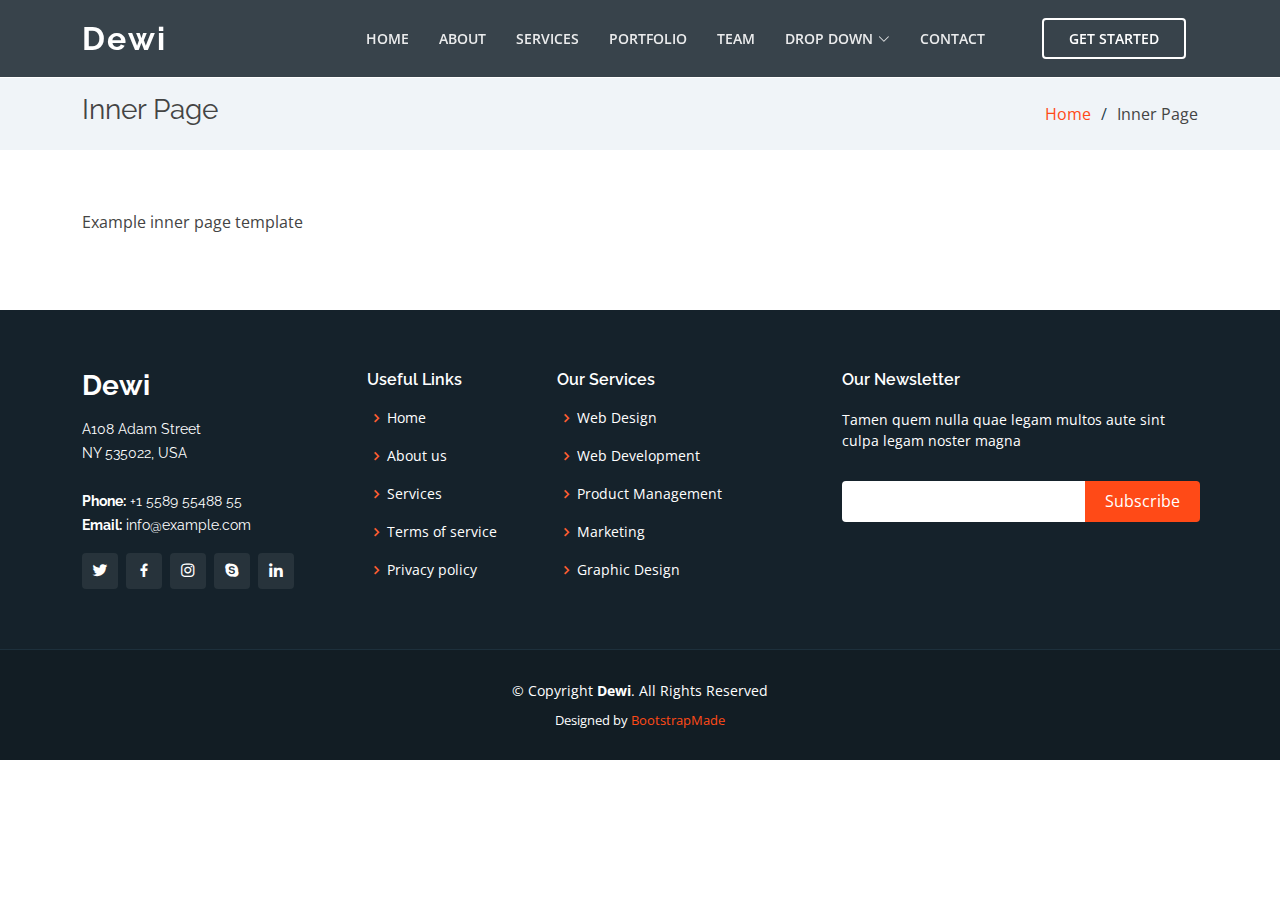
<file: inner-page.html>
<!DOCTYPE html>
<html lang="en">

<head>
  <meta charset="utf-8">
  <meta content="width=device-width, initial-scale=1.0" name="viewport">

  <title>Inner Page - Dewi Bootstrap Template</title>
  <meta content="" name="description">
  <meta content="" name="keywords">

  <!-- Favicons -->
  <link href="assets/img/favicon.png" rel="icon">
  <link href="assets/img/apple-touch-icon.png" rel="apple-touch-icon">

  <!-- Google Fonts -->
  <link href="https://fonts.googleapis.com/css?family=Open+Sans:300,300i,400,400i,600,600i,700,700i|Raleway:300,300i,400,400i,500,500i,600,600i,700,700i|Poppins:300,300i,400,400i,500,500i,600,600i,700,700i" rel="stylesheet">

  <!-- Vendor CSS Files -->
  <link href="assets/vendor/aos/aos.css" rel="stylesheet">
  <link href="assets/vendor/bootstrap/css/bootstrap.min.css" rel="stylesheet">
  <link href="assets/vendor/bootstrap-icons/bootstrap-icons.css" rel="stylesheet">
  <link href="assets/vendor/boxicons/css/boxicons.min.css" rel="stylesheet">
  <link href="assets/vendor/glightbox/css/glightbox.min.css" rel="stylesheet">
  <link href="assets/vendor/remixicon/remixicon.css" rel="stylesheet">
  <link href="assets/vendor/swiper/swiper-bundle.min.css" rel="stylesheet">

  <!-- Template Main CSS File -->
  <link href="assets/css/style.css" rel="stylesheet">

  <!-- =======================================================
  * Template Name: Dewi - v4.7.0
  * Template URL: https://bootstrapmade.com/dewi-free-multi-purpose-html-template/
  * Author: BootstrapMade.com
  * License: https://bootstrapmade.com/license/
  ======================================================== -->
</head>

<body>

  <!-- ======= Header ======= -->
  <header id="header" class="fixed-top header-inner-pages">
    <div class="container d-flex align-items-center justify-content-between">

      <h1 class="logo"><a href="index.html">Dewi</a></h1>
      <!-- Uncomment below if you prefer to use an image logo -->
      <!-- <a href="index.html" class="logo"><img src="assets/img/logo.png" alt="" class="img-fluid"></a>-->

      <nav id="navbar" class="navbar">
        <ul>
          <li><a class="nav-link scrollto " href="#hero">Home</a></li>
          <li><a class="nav-link scrollto" href="#about">About</a></li>
          <li><a class="nav-link scrollto" href="#services">Services</a></li>
          <li><a class="nav-link scrollto " href="#portfolio">Portfolio</a></li>
          <li><a class="nav-link scrollto" href="#team">Team</a></li>
          <li class="dropdown"><a href="#"><span>Drop Down</span> <i class="bi bi-chevron-down"></i></a>
            <ul>
              <li><a href="#">Drop Down 1</a></li>
              <li class="dropdown"><a href="#"><span>Deep Drop Down</span> <i class="bi bi-chevron-right"></i></a>
                <ul>
                  <li><a href="#">Deep Drop Down 1</a></li>
                  <li><a href="#">Deep Drop Down 2</a></li>
                  <li><a href="#">Deep Drop Down 3</a></li>
                  <li><a href="#">Deep Drop Down 4</a></li>
                  <li><a href="#">Deep Drop Down 5</a></li>
                </ul>
              </li>
              <li><a href="#">Drop Down 2</a></li>
              <li><a href="#">Drop Down 3</a></li>
              <li><a href="#">Drop Down 4</a></li>
            </ul>
          </li>
          <li><a class="nav-link scrollto" href="#contact">Contact</a></li>
          <li><a class="getstarted scrollto" href="#about">Get Started</a></li>
        </ul>
        <i class="bi bi-list mobile-nav-toggle"></i>
      </nav><!-- .navbar -->

    </div>
  </header><!-- End Header -->

  <main id="main">

    <!-- ======= Breadcrumbs ======= -->
    <section class="breadcrumbs">
      <div class="container">

        <div class="d-flex justify-content-between align-items-center">
          <h2>Inner Page</h2>
          <ol>
            <li><a href="index.html">Home</a></li>
            <li>Inner Page</li>
          </ol>
        </div>

      </div>
    </section><!-- End Breadcrumbs -->

    <section class="inner-page">
      <div class="container">
        <p>
          Example inner page template
        </p>
      </div>
    </section>

  </main><!-- End #main -->

  <!-- ======= Footer ======= -->
  <footer id="footer">
    <div class="footer-top">
      <div class="container">
        <div class="row">

          <div class="col-lg-3 col-md-6">
            <div class="footer-info">
              <h3>Dewi</h3>
              <p>
                A108 Adam Street <br>
                NY 535022, USA<br><br>
                <strong>Phone:</strong> +1 5589 55488 55<br>
                <strong>Email:</strong> info@example.com<br>
              </p>
              <div class="social-links mt-3">
                <a href="#" class="twitter"><i class="bx bxl-twitter"></i></a>
                <a href="#" class="facebook"><i class="bx bxl-facebook"></i></a>
                <a href="#" class="instagram"><i class="bx bxl-instagram"></i></a>
                <a href="#" class="google-plus"><i class="bx bxl-skype"></i></a>
                <a href="#" class="linkedin"><i class="bx bxl-linkedin"></i></a>
              </div>
            </div>
          </div>

          <div class="col-lg-2 col-md-6 footer-links">
            <h4>Useful Links</h4>
            <ul>
              <li><i class="bx bx-chevron-right"></i> <a href="#">Home</a></li>
              <li><i class="bx bx-chevron-right"></i> <a href="#">About us</a></li>
              <li><i class="bx bx-chevron-right"></i> <a href="#">Services</a></li>
              <li><i class="bx bx-chevron-right"></i> <a href="#">Terms of service</a></li>
              <li><i class="bx bx-chevron-right"></i> <a href="#">Privacy policy</a></li>
            </ul>
          </div>

          <div class="col-lg-3 col-md-6 footer-links">
            <h4>Our Services</h4>
            <ul>
              <li><i class="bx bx-chevron-right"></i> <a href="#">Web Design</a></li>
              <li><i class="bx bx-chevron-right"></i> <a href="#">Web Development</a></li>
              <li><i class="bx bx-chevron-right"></i> <a href="#">Product Management</a></li>
              <li><i class="bx bx-chevron-right"></i> <a href="#">Marketing</a></li>
              <li><i class="bx bx-chevron-right"></i> <a href="#">Graphic Design</a></li>
            </ul>
          </div>

          <div class="col-lg-4 col-md-6 footer-newsletter">
            <h4>Our Newsletter</h4>
            <p>Tamen quem nulla quae legam multos aute sint culpa legam noster magna</p>
            <form action="" method="post">
              <input type="email" name="email"><input type="submit" value="Subscribe">
            </form>

          </div>

        </div>
      </div>
    </div>

    <div class="container">
      <div class="copyright">
        &copy; Copyright <strong><span>Dewi</span></strong>. All Rights Reserved
      </div>
      <div class="credits">
        <!-- All the links in the footer should remain intact. -->
        <!-- You can delete the links only if you purchased the pro version. -->
        <!-- Licensing information: https://bootstrapmade.com/license/ -->
        <!-- Purchase the pro version with working PHP/AJAX contact form: https://bootstrapmade.com/dewi-free-multi-purpose-html-template/ -->
        Designed by <a href="https://bootstrapmade.com/">BootstrapMade</a>
      </div>
    </div>
  </footer><!-- End Footer -->

  <div id="preloader"></div>
  <a href="#" class="back-to-top d-flex align-items-center justify-content-center"><i class="bi bi-arrow-up-short"></i></a>

  <!-- Vendor JS Files -->
  <script src="assets/vendor/purecounter/purecounter.js"></script>
  <script src="assets/vendor/aos/aos.js"></script>
  <script src="assets/vendor/bootstrap/js/bootstrap.bundle.min.js"></script>
  <script src="assets/vendor/glightbox/js/glightbox.min.js"></script>
  <script src="assets/vendor/isotope-layout/isotope.pkgd.min.js"></script>
  <script src="assets/vendor/swiper/swiper-bundle.min.js"></script>
  <script src="assets/vendor/php-email-form/validate.js"></script>

  <!-- Template Main JS File -->
  <script src="assets/js/main.js"></script>

</body>

</html>
</file>
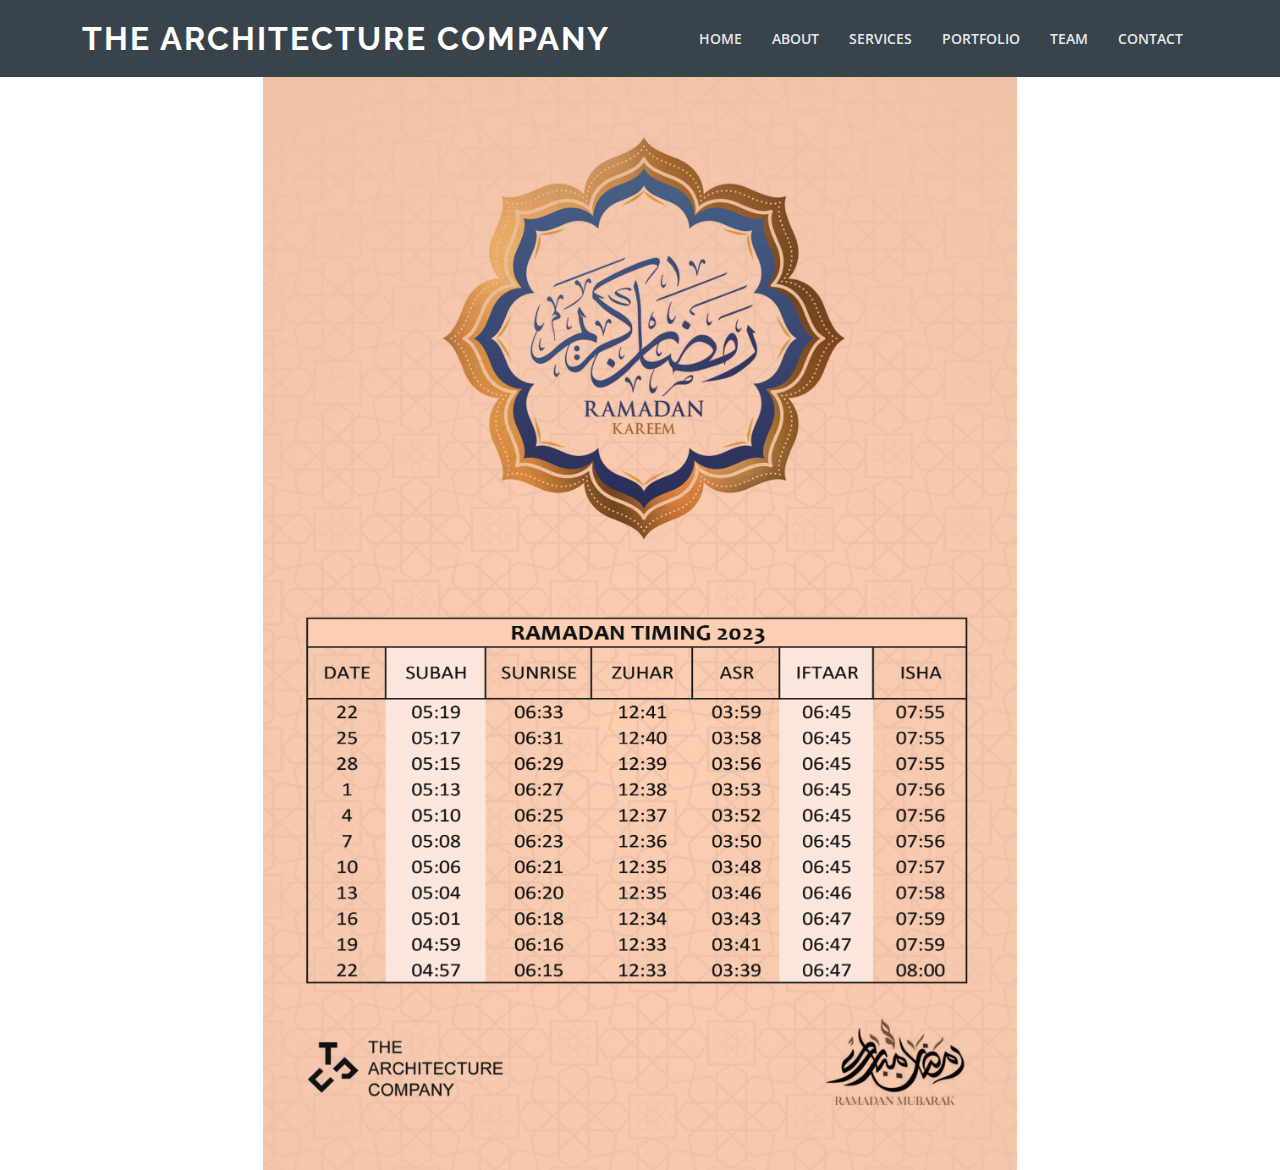
<file: ramdan.html>
<!DOCTYPE html>
<html lang="en">

<head>
    <meta charset="utf-8">
    <meta content="width=device-width, initial-scale=1.0" name="viewport">

    <title>TAC</title>
    <meta content="" name="description">
    <meta content="" name="keywords">

    <!-- Favicons -->
    <link href="assets/img/tac_logo.png" rel="icon">
    <link href="assets/img/tac_logo.png" rel="apple-touch-icon">

    <!-- Google Fonts -->
    <link
        href="https://fonts.googleapis.com/css?family=Open+Sans:300,300i,400,400i,600,600i,700,700i|Raleway:300,300i,400,400i,500,500i,600,600i,700,700i|Poppins:300,300i,400,400i,500,500i,600,600i,700,700i"
        rel="stylesheet">

    <!-- Vendor CSS Files -->
    <link href="assets/vendor/aos/aos.css" rel="stylesheet">
    <link href="assets/vendor/bootstrap/css/bootstrap.min.css" rel="stylesheet">
    <link href="assets/vendor/bootstrap-icons/bootstrap-icons.css" rel="stylesheet">
    <link href="assets/vendor/boxicons/css/boxicons.min.css" rel="stylesheet">
    <link href="assets/vendor/glightbox/css/glightbox.min.css" rel="stylesheet">
    <link href="assets/vendor/remixicon/remixicon.css" rel="stylesheet">
    <link href="assets/vendor/swiper/swiper-bundle.min.css" rel="stylesheet">

    <!-- Template Main CSS File -->
    <link href="assets/css/style.css" rel="stylesheet">
</head>

<body>

    <!-- ======= Header ======= -->
    <header id="header" style="background: rgba(21, 34, 43, 0.85);">
        <div class="container d-flex align-items-center justify-content-between">

            <h1 class="logo"><a href="https://thearchitecture.company/">THE ARCHITECTURE COMPANY</a></h1>
            <!-- Uncomment below if you prefer to use an image logo -->
            <!-- <a href="index.html" class="logo"><img src="assets/img/logo.png" alt="" class="img-fluid"></a> -->

            <nav id="navbar" class="navbar">
                <ul>
                    <li><a class="nav-link scrollto" href="https://thearchitecture.company/">Home</a></li>
                    <li><a class="nav-link scrollto" href="index.html#about">About</a></li>
                    <li><a class="nav-link scrollto" href="index.html#services">Services</a></li>
                    <li><a class="nav-link scrollto " href="index.html#portfolio">Portfolio</a></li>
                    <li><a class="nav-link scrollto" href="index.html#team">Team</a></li>
                    <li><a class="nav-link scrollto" href="index.html#contact">Contact</a></li>
                </ul>
                <i class="bi bi-list mobile-nav-toggle"></i>
            </nav><!-- .navbar -->

        </div>
    </header><!-- End Header -->

    <div class="container-fluid ramadan">
        <div class="row ramadan-row text-center">
            <div class="col-12 ramadan-col">
                <img src="./assets/img/ramadan/ramadan_timing.jpg" alt="">
            </div>

        </div>
    </div>


    <div id="preloader"></div>
    <!-- <a href="#" class="back-to-top d-flex align-items-center justify-content-center"><i
      class="bi bi-arrow-up-short"></i></a> -->

    <!-- Vendor JS Files -->
    <script src="assets/vendor/purecounter/purecounter.js"></script>
    <script src="assets/vendor/aos/aos.js"></script>
    <script src="assets/vendor/bootstrap/js/bootstrap.bundle.min.js"></script>
    <script src="assets/vendor/glightbox/js/glightbox.min.js"></script>
    <script src="assets/vendor/isotope-layout/isotope.pkgd.min.js"></script>
    <script src="assets/vendor/swiper/swiper-bundle.min.js"></script>
    <script src="assets/vendor/php-email-form/validate.js"></script>

    <!-- Template Main JS File -->
    <script src="assets/js/main.js"></script>

</body>

</html>
</file>
<file: assets/css/style.css>
body {
  font-family: "Open Sans", sans-serif;
  color: #444444;
}

a {
  color: #ff4a17;
  text-decoration: none;
}

a:hover {
  color: #ff724a;
  text-decoration: none;
}

h1,
h2,
h3,
h4,
h5,
h6 {
  font-family: "Raleway", sans-serif;
}

/*--------------------------------------------------------------
# Back to top button
--------------------------------------------------------------*/
.back-to-top {
  position: fixed;
  visibility: hidden;
  opacity: 0;
  right: 15px;
  bottom: 15px;
  z-index: 996;
  background: #ff4a17;
  width: 40px;
  height: 40px;
  border-radius: 4px;
  transition: all 0.4s;
}
.back-to-top i {
  font-size: 24px;
  color: #fff;
  line-height: 0;
}
.back-to-top:hover {
  background: #ff6a40;
  color: #fff;
}
.back-to-top.active {
  visibility: visible;
  opacity: 1;
}

/*--------------------------------------------------------------
# Preloader
--------------------------------------------------------------*/
#preloader {
  position: fixed;
  top: 0;
  left: 0;
  right: 0;
  bottom: 0;
  z-index: 9999;
  overflow: hidden;
  background: #fff;
}

#preloader:before {
  content: "";
  position: fixed;
  top: calc(50% - 30px);
  left: calc(50% - 30px);
  border: 6px solid #ff4a17;
  border-top-color: #ffe9e3;
  border-radius: 50%;
  width: 60px;
  height: 60px;
  -webkit-animation: animate-preloader 1s linear infinite;
  animation: animate-preloader 1s linear infinite;
}

@-webkit-keyframes animate-preloader {
  0% {
    transform: rotate(0deg);
  }
  100% {
    transform: rotate(360deg);
  }
}

@keyframes animate-preloader {
  0% {
    transform: rotate(0deg);
  }
  100% {
    transform: rotate(360deg);
  }
}
/*--------------------------------------------------------------
# Disable aos animation delay on mobile devices
--------------------------------------------------------------*/
@media screen and (max-width: 768px) {
  [data-aos-delay] {
    transition-delay: 0 !important;
  }
}
/*--------------------------------------------------------------
# Header
--------------------------------------------------------------*/
#header {
  transition: all 0.5s;
  z-index: 997;
  padding: 20px 0;
}
#header.header-scrolled,
#header.header-inner-pages {
  background: rgba(21, 34, 43, 0.85);
  padding: 10px 0;
}
#header .logo {
  font-size: 32px;
  margin: 0;
  padding: 0;
  line-height: 1;
  font-weight: 700;
  letter-spacing: 2px;
}
#header .logo a {
  color: #fff;
}
#header .logo img {
  max-height: 40px;
}

/*--------------------------------------------------------------
# Navigation Menu
--------------------------------------------------------------*/
/**
* Desktop Navigation 
*/
.navbar {
  padding: 0;
}
.navbar ul {
  margin: 0;
  padding: 0;
  display: flex;
  list-style: none;
  align-items: center;
}
.navbar li {
  position: relative;
}
.navbar > ul > li {
  white-space: nowrap;
  padding: 8px 12px;
}
.navbar a,
.navbar a:focus {
  display: flex;
  align-items: center;
  position: relative;
  justify-content: space-between;
  padding: 0 3px;
  font-size: 14px;
  text-transform: uppercase;
  font-weight: 600;
  color: rgba(255, 255, 255, 0.9);
  white-space: nowrap;
  transition: 0.3s;
}
.navbar a i,
.navbar a:focus i {
  font-size: 12px;
  line-height: 0;
  margin-left: 5px;
}
.navbar > ul > li > a:before {
  content: "";
  position: absolute;
  width: 100%;
  height: 2px;
  bottom: -6px;
  left: 0;
  background-color: #ff4a17;
  visibility: hidden;
  width: 0px;
  transition: all 0.3s ease-in-out 0s;
}
.navbar a:hover:before,
.navbar li:hover > a:before,
.navbar .active:before {
  visibility: visible;
  width: 100%;
}
.navbar a:hover,
.navbar .active,
.navbar .active:focus,
.navbar li:hover > a {
  color: #fff;
}
.navbar .getstarted,
.navbar .getstarted:focus {
  padding: 8px 25px;
  margin-left: 30px;
  border-radius: 4px;
  color: #fff;
  border: 2px solid #fff;
}
.navbar .getstarted:hover,
.navbar .getstarted:focus:hover {
  color: #fff;
  background: #fd3800;
  border-color: #ff4a17;
}
.navbar > ul > li > .getstarted:before {
  visibility: hidden;
}
.navbar .dropdown ul {
  display: block;
  position: absolute;
  left: 14px;
  top: calc(100% + 30px);
  margin: 0;
  padding: 10px 0;
  z-index: 99;
  opacity: 0;
  visibility: hidden;
  background: #fff;
  box-shadow: 0px 0px 30px rgba(127, 137, 161, 0.25);
  transition: 0.3s;
  border-radius: 4px;
}
.navbar .dropdown ul li {
  min-width: 200px;
}
.navbar .dropdown ul a {
  padding: 10px 20px;
  font-size: 14px;
  text-transform: none;
  color: #15222b;
  font-weight: 400;
}
.navbar .dropdown ul a i {
  font-size: 12px;
}
.navbar .dropdown ul a:hover,
.navbar .dropdown ul .active:hover,
.navbar .dropdown ul li:hover > a {
  color: #ff4a17;
}
.navbar .dropdown:hover > ul {
  opacity: 1;
  top: 100%;
  visibility: visible;
}
.navbar .dropdown .dropdown ul {
  top: 0;
  left: calc(100% - 30px);
  visibility: hidden;
}
.navbar .dropdown .dropdown:hover > ul {
  opacity: 1;
  top: 0;
  left: 100%;
  visibility: visible;
}
@media (max-width: 1366px) {
  .navbar .dropdown .dropdown ul {
    left: -90%;
  }
  .navbar .dropdown .dropdown:hover > ul {
    left: -100%;
  }
}

/**
* Mobile Navigation 
*/
.mobile-nav-toggle {
  color: #fff;
  font-size: 28px;
  cursor: pointer;
  display: none;
  line-height: 0;
  transition: 0.5s;
}

@media (max-width: 991px) {
  .mobile-nav-toggle {
    display: block;
  }

  .navbar ul {
    display: none;
  }
}
.navbar-mobile {
  position: fixed;
  overflow: hidden;
  top: 0;
  right: 0;
  left: 0;
  bottom: 0;
  background: rgba(4, 7, 9, 0.9);
  transition: 0.3s;
  z-index: 999;
}
.navbar-mobile .mobile-nav-toggle {
  position: absolute;
  top: 15px;
  right: 15px;
}
.navbar-mobile ul {
  display: block;
  position: absolute;
  top: 55px;
  right: 15px;
  bottom: 15px;
  left: 15px;
  padding: 10px 0;
  border-radius: 10px;
  background-color: #fff;
  overflow-y: auto;
  transition: 0.3s;
}
.navbar-mobile a,
.navbar-mobile a:focus {
  padding: 10px 20px;
  font-size: 15px;
  color: #15222b;
}
.navbar-mobile a:hover,
.navbar-mobile .active,
.navbar-mobile li:hover > a {
  color: #ff4a17;
}
.navbar-mobile .getstarted,
.navbar-mobile .getstarted:focus {
  margin: 15px;
}
.navbar-mobile .dropdown ul {
  position: static;
  display: none;
  margin: 10px 20px;
  padding: 10px 0;
  z-index: 99;
  opacity: 1;
  visibility: visible;
  background: #fff;
  box-shadow: 0px 0px 30px rgba(127, 137, 161, 0.25);
}
.navbar-mobile .dropdown ul li {
  min-width: 200px;
}
.navbar-mobile .dropdown ul a {
  padding: 10px 20px;
}
.navbar-mobile .dropdown ul a i {
  font-size: 12px;
}
.navbar-mobile .dropdown ul a:hover,
.navbar-mobile .dropdown ul .active:hover,
.navbar-mobile .dropdown ul li:hover > a {
  color: #ff4a17;
}
.navbar-mobile .dropdown > .dropdown-active {
  display: block;
}

/*--------------------------------------------------------------
# Hero Section
--------------------------------------------------------------*/
#hero {
  width: 100%;
  height: 100vh;
  /* background: url("../img/image_header_temp.JPG") top center; */
  background: url("../img/image_header_2.jpeg") top center;
  background-size: cover;
  position: relative;
  padding: 0;
}
#hero:before {
  content: "";
  background: rgba(13, 20, 26, 0.7);
  position: absolute;
  bottom: 0;
  top: 0;
  left: 0;
  right: 0;
}
#hero .hero-container {
  position: absolute;
  bottom: 0;
  top: 0;
  left: 0;
  right: 0;
  display: flex;
  justify-content: center;
  align-items: center;
  flex-direction: column;
  text-align: center;
}
#hero h1 {
  margin: 0 0 10px 0;
  font-size: 48px;
  font-weight: 700;
  line-height: 56px;
  text-transform: uppercase;
  color: #fff;
}
#hero h2 {
  color: #eee;
  margin-bottom: 50px;
  font-size: 24px;
}
#hero .btn-get-started {
  font-family: "Open Sans", sans-serif;
  text-transform: uppercase;
  font-weight: 500;
  font-size: 14px;
  display: inline-block;
  padding: 10px 35px 10px 35px;
  border-radius: 4px;
  transition: 0.5s;
  color: #fff;
  background: #ff4a17;
  border: 2px solid #ff4a17;
}
#hero .btn-get-started:hover {
  border-color: #fff;
  background: rgba(255, 255, 255, 0.1);
}
#hero .btn-watch-video {
  font-size: 16px;
  display: inline-block;
  transition: 0.5s;
  margin-left: 25px;
  color: #fff;
  display: inline-flex;
  align-items: center;
  justify-content: center;
}
#hero .btn-watch-video i {
  line-height: 0;
  color: #fff;
  font-size: 32px;
  transition: 0.3s;
  margin-right: 8px;
}
#hero .btn-watch-video:hover i {
  color: #ff4a17;
}
@media (min-width: 1024px) {
  #hero {
    background-attachment: fixed;
  }
}
@media (max-width: 768px) {
  #hero h1 {
    font-size: 28px;
    line-height: 36px;
  }
  #hero h2 {
    font-size: 18px;
    line-height: 24px;
    margin-bottom: 30px;
  }
}

/*--------------------------------------------------------------
# Sections General
--------------------------------------------------------------*/
section {
  padding: 60px 0;
  overflow: hidden;
}

.section-bg {
  background-color: #f0f4f8;
}

.section-title {
  padding-bottom: 40px;
}
.section-title h2 {
  font-size: 14px;
  font-weight: 500;
  padding: 0;
  line-height: 1px;
  margin: 0 0 5px 0;
  letter-spacing: 2px;
  text-transform: uppercase;
  color: #5c8eb0;
  font-family: "Poppins", sans-serif;
}
.section-title h2::after {
  content: "";
  width: 120px;
  height: 1px;
  display: inline-block;
  background: #ff8664;
  margin: 4px 10px;
}
.section-title p {
  margin: 0;
  margin: 0;
  font-size: 36px;
  font-weight: 700;
  text-transform: uppercase;
  font-family: "Poppins", sans-serif;
  color: #263d4d;
}

/*--------------------------------------------------------------
# About
--------------------------------------------------------------*/
.about .container {
  box-shadow: 0px 2px 15px rgba(0, 0, 0, 0.1);
  padding-bottom: 15px;
}
.about .count-box {
  padding: 60px 0;
  width: 100%;
}
.about .count-box i {
  display: block;
  font-size: 48px;
  color: #a1bdd1;
  float: left;
  line-height: 0;
}
.about .count-box span {
  font-size: 28px;
  line-height: 25px;
  display: block;
  font-weight: 700;
  color: #365870;
  margin-left: 60px;
}
.about .count-box p {
  padding: 5px 0 0 0;
  margin: 0 0 0 60px;
  font-family: "Raleway", sans-serif;
  font-weight: 600;
  font-size: 14px;
  color: #2e4b5e;
}
.about .count-box a {
  font-weight: 600;
  display: block;
  margin-top: 20px;
  color: #2e4b5e;
  font-size: 15px;
  font-family: "Poppins", sans-serif;
  transition: ease-in-out 0.3s;
}
.about .count-box a:hover {
  color: #477392;
}

/* .by-tag {
  float: right;
} */

.about .content {
  font-size: 15px;
}
.about .content h3 {
  font-weight: 700;
  font-size: 24px;
  color: #263d4d;
}
.about .content ul {
  list-style: none;
  padding: 0;
}
.about .content ul li {
  padding-bottom: 10px;
  padding-left: 28px;
  position: relative;
}
.about .content ul i {
  font-size: 24px;
  color: #ff4a17;
  position: absolute;
  left: 0;
  top: -2px;
}
.about .content p:last-child {
  margin-bottom: 0;
}
.about .play-btn {
  width: 94px;
  height: 94px;
  background: radial-gradient(#ff4a17 50%, rgba(255, 74, 23, 0.4) 52%);
  border-radius: 50%;
  display: block;
  position: absolute;
  left: calc(50% - 47px);
  top: calc(50% - 47px);
  overflow: hidden;
}
.about .play-btn::after {
  content: "";
  position: absolute;
  left: 50%;
  top: 50%;
  transform: translateX(-40%) translateY(-50%);
  width: 0;
  height: 0;
  border-top: 10px solid transparent;
  border-bottom: 10px solid transparent;
  border-left: 15px solid #fff;
  z-index: 100;
  transition: all 400ms cubic-bezier(0.55, 0.055, 0.675, 0.19);
}
.about .play-btn::before {
  content: "";
  position: absolute;
  width: 120px;
  height: 120px;
  -webkit-animation-delay: 0s;
  animation-delay: 0s;
  -webkit-animation: pulsate-btn 2s;
  animation: pulsate-btn 2s;
  -webkit-animation-direction: forwards;
  animation-direction: forwards;
  -webkit-animation-iteration-count: infinite;
  animation-iteration-count: infinite;
  -webkit-animation-timing-function: steps;
  animation-timing-function: steps;
  opacity: 1;
  border-radius: 50%;
  border: 5px solid rgba(255, 74, 23, 0.7);
  top: -15%;
  left: -15%;
  background: rgba(198, 16, 0, 0);
}
.about .play-btn:hover::after {
  border-left: 15px solid #ff4a17;
  transform: scale(20);
}
.about .play-btn:hover::before {
  content: "";
  position: absolute;
  left: 50%;
  top: 50%;
  transform: translateX(-40%) translateY(-50%);
  width: 0;
  height: 0;
  border: none;
  border-top: 10px solid transparent;
  border-bottom: 10px solid transparent;
  border-left: 15px solid #fff;
  z-index: 200;
  -webkit-animation: none;
  animation: none;
  border-radius: 0;
}

@-webkit-keyframes pulsate-btn {
  0% {
    transform: scale(0.6, 0.6);
    opacity: 1;
  }
  100% {
    transform: scale(1, 1);
    opacity: 0;
  }
}

@keyframes pulsate-btn {
  0% {
    transform: scale(0.6, 0.6);
    opacity: 1;
  }
  100% {
    transform: scale(1, 1);
    opacity: 0;
  }
}
/*--------------------------------------------------------------
# About Boxes
--------------------------------------------------------------*/
.about-boxes {
  background: url("../img/about-boxes-bg.jpg") center top no-repeat fixed;
  background-size: cover;
  padding: 60px 0 30px 0;
  position: relative;
}
.about-boxes::before {
  content: "";
  position: absolute;
  left: 0;
  right: 0;
  top: 0;
  bottom: 0;
  background: rgba(255, 255, 255, 0.92);
  z-index: 9;
}
.about-boxes .container,
.about-boxes .container-fluid {
  position: relative;
  z-index: 10;
}
.about-boxes .card {
  border-radius: 3px;
  border: 0;
  box-shadow: 0px 2px 15px rgba(0, 0, 0, 0.1);
  margin-bottom: 30px;
}
.about-boxes .card-icon {
  text-align: center;
  margin-top: -32px;
}
.about-boxes .card-icon i {
  font-size: 32px;
  color: #fff;
  width: 64px;
  height: 64px;
  padding-top: 5px;
  text-align: center;
  background-color: #ff4a17;
  border-radius: 4px;
  text-align: center;
  border: 4px solid #fff;
  transition: 0.3s;
  display: inline-block;
}
.about-boxes .card-body {
  padding-top: 12px;
}
.about-boxes .card-title {
  font-weight: 700;
  text-align: center;
}
.about-boxes .card-title a {
  color: #15222b;
}
.about-boxes .card-title a:hover {
  color: #ff4a17;
}
.about-boxes .card-text {
  color: #5e5e5e;
}
.about-boxes .card:hover .card-icon i {
  background: #fff;
  color: #ff4a17;
}
@media (max-width: 1024px) {
  .about-boxes {
    background-attachment: scroll;
  }
}

/*--------------------------------------------------------------
# Clients
--------------------------------------------------------------*/
.clients {
  background: #f0f4f8;
  padding: 15px 0;
  text-align: center;
}
.clients img {
  max-width: 45%;
  transition: all 0.4s ease-in-out;
  display: inline-block;
  padding: 15px 0;
  filter: grayscale(100);
}
.clients img:hover {
  filter: none;
  transform: scale(1.15);
}
@media (max-width: 768px) {
  .clients img {
    max-width: 40%;
  }
}

/*--------------------------------------------------------------
# Features
--------------------------------------------------------------*/
.features .nav-tabs {
  border: 0;
}
.features .nav-link {
  border: 1px solid #b5ccdb;
  padding: 15px;
  transition: 0.3s;
  color: #15222b;
  border-radius: 0;
  display: flex;
  align-items: center;
  justify-content: center;
}
.features .nav-link i {
  padding-right: 15px;
  font-size: 48px;
}
.features .nav-link h4 {
  font-size: 18px;
  font-weight: 600;
  margin: 0;
}
.features .nav-link:hover {
  color: #ff4a17;
}
.features .nav-link.active {
  background: #ff4a17;
  color: #fff;
  border-color: #ff4a17;
}
@media (max-width: 768px) {
  .features .nav-link i {
    padding: 0;
    line-height: 1;
    font-size: 36px;
  }
}
@media (max-width: 575px) {
  .features .nav-link {
    padding: 15px;
  }
  .features .nav-link i {
    font-size: 24px;
  }
}
.features .tab-content {
  margin-top: 30px;
}
.features .tab-pane h3 {
  font-weight: 600;
  font-size: 26px;
}
.features .tab-pane ul {
  list-style: none;
  padding: 0;
}
.features .tab-pane ul li {
  padding-bottom: 10px;
}
.features .tab-pane ul i {
  font-size: 20px;
  padding-right: 4px;
  color: #ff4a17;
}
.features .tab-pane p:last-child {
  margin-bottom: 0;
}

/*--------------------------------------------------------------
# Services
--------------------------------------------------------------*/
.services .icon-box {
  margin-bottom: 20px;
  padding: 30px;
  border-radius: 6px;
  background: #fff;
}
.services .icon-box i {
  float: left;
  color: #5c8eb0;
  font-size: 40px;
  line-height: 0;
}
.services .icon-box h4 {
  margin-left: 70px;
  font-weight: 700;
  margin-bottom: 15px;
  font-size: 18px;
}
.services .icon-box h4 a {
  color: #365870;
  transition: 0.3s;
}
.services .icon-box .icon-box:hover h4 a {
  color: #ff4a17;
}
.services .icon-box p {
  margin-left: 70px;
  line-height: 24px;
  font-size: 14px;
}
.services .icon-box:hover h4 a {
  color: #ff4a17;
}

/*--------------------------------------------------------------
# Testimonials
--------------------------------------------------------------*/
.testimonials {
  padding: 80px 0;
  background: url("../img/testimonials-bg.jpg") no-repeat;
  background-position: center center;
  background-size: cover;
  position: relative;
}
.testimonials::before {
  content: "";
  position: absolute;
  left: 0;
  right: 0;
  top: 0;
  bottom: 0;
  background: rgba(13, 20, 26, 0.7);
}
.testimonials .section-header {
  margin-bottom: 40px;
}
.testimonials .testimonials-carousel,
.testimonials .testimonials-slider {
  overflow: hidden;
}
.testimonials .testimonial-item {
  text-align: center;
  color: #fff;
}
.testimonials .testimonial-item .testimonial-img {
  width: 100px;
  border-radius: 50%;
  border: 6px solid rgba(255, 255, 255, 0.15);
  margin: 0 auto;
}
.testimonials .testimonial-item h3 {
  font-size: 20px;
  font-weight: bold;
  margin: 10px 0 5px 0;
  color: #fff;
}
.testimonials .testimonial-item h4 {
  font-size: 14px;
  color: #ddd;
  margin: 0 0 15px 0;
}
.testimonials .testimonial-item .quote-icon-left,
.testimonials .testimonial-item .quote-icon-right {
  color: rgba(255, 255, 255, 0.4);
  font-size: 26px;
}
.testimonials .testimonial-item .quote-icon-left {
  display: inline-block;
  left: -5px;
  position: relative;
}
.testimonials .testimonial-item .quote-icon-right {
  display: inline-block;
  right: -5px;
  position: relative;
  top: 10px;
}
.testimonials .testimonial-item p {
  font-style: italic;
  margin: 0 auto 15px auto;
  color: #eee;
}
@media (min-width: 992px) {
  .testimonials .testimonial-item p {
    width: 80%;
  }
}
.testimonials .swiper-pagination {
  margin-top: 20px;
  position: relative;
}
.testimonials .swiper-pagination .swiper-pagination-bullet {
  width: 12px;
  height: 12px;
  background-color: #a1bdd1;
  opacity: 0.5;
}
.testimonials .swiper-pagination .swiper-pagination-bullet-active {
  background-color: #ff4a17;
  opacity: 1;
}

/*--------------------------------------------------------------
# Portfolio
--------------------------------------------------------------*/
.portfolio #portfolio-flters {
  padding: 0;
  margin: 0 auto 25px auto;
  list-style: none;
  text-align: center;
  border-radius: 50px;
}
.portfolio #portfolio-flters li {
  cursor: pointer;
  display: inline-block;
  padding: 8px 16px;
  font-size: 14px;
  font-weight: 500;
  line-height: 1;
  color: #444444;
  margin: 0 3px 10px 3px;
  transition: all ease-in-out 0.3s;
  background: #e5edf3;
  border-radius: 4px;
}
.portfolio #portfolio-flters li:hover,
.portfolio #portfolio-flters li.filter-active {
  color: #fff;
  background: #ff4a17;
}
.portfolio #portfolio-flters li:last-child {
  margin-right: 0;
}
.portfolio .portfolio-item {
  margin-bottom: 30px;
  overflow: hidden;
}
.portfolio .portfolio-item img {
  position: relative;
  top: 0;
  transition: all 0.6s cubic-bezier(0.645, 0.045, 0.355, 1);
}
.portfolio .portfolio-item .portfolio-info {
  opacity: 0;
  position: absolute;
  left: 15px;
  right: 15px;
  bottom: -50px;
  z-index: 3;
  transition: all ease-in-out 0.3s;
  background: #ff4a17;
  padding: 15px 20px;
}
.portfolio .portfolio-item .portfolio-info h4 {
  font-size: 18px;
  color: #fff;
  font-weight: 600;
}
.portfolio .portfolio-item .portfolio-info p {
  color: #fff;
  font-size: 14px;
  margin-bottom: 0;
}
.portfolio .portfolio-item .portfolio-info .preview-link,
.portfolio .portfolio-item .portfolio-info .details-link {
  position: absolute;
  right: 50px;
  font-size: 24px;
  top: calc(50% - 18px);
  color: white;
  transition: ease-in-out 0.3s;
}
.portfolio .portfolio-item .portfolio-info .preview-link:hover,
.portfolio .portfolio-item .portfolio-info .details-link:hover {
  color: #ffc1b0;
}
.portfolio .portfolio-item .portfolio-info .details-link {
  right: 15px;
}
.portfolio .portfolio-item:hover img {
  top: -30px;
}
.portfolio .portfolio-item:hover .portfolio-info {
  opacity: 1;
  bottom: 0;
}

/*--------------------------------------------------------------
# Portfolio Details
--------------------------------------------------------------*/
.portfolio-details {
  padding-top: 40px;
}
.portfolio-details .portfolio-details-slider img {
  width: 100%;
}
.portfolio-details .portfolio-details-slider .swiper-pagination {
  margin-top: 20px;
  position: relative;
}
.portfolio-details
  .portfolio-details-slider
  .swiper-pagination
  .swiper-pagination-bullet {
  width: 12px;
  height: 12px;
  background-color: #fff;
  opacity: 1;
  border: 1px solid #ff4a17;
}
.portfolio-details
  .portfolio-details-slider
  .swiper-pagination
  .swiper-pagination-bullet-active {
  background-color: #ff4a17;
}
.portfolio-details .portfolio-info {
  padding: 30px;
  box-shadow: 0px 0 30px rgba(21, 34, 43, 0.08);
}
.portfolio-details .portfolio-info h3 {
  font-size: 22px;
  font-weight: 700;
  margin-bottom: 20px;
  padding-bottom: 20px;
  border-bottom: 1px solid #eee;
}
.portfolio-details .portfolio-info ul {
  list-style: none;
  padding: 0;
  font-size: 15px;
}
.portfolio-details .portfolio-info ul li + li {
  margin-top: 10px;
}
.portfolio-details .portfolio-description {
  padding-top: 30px;
}
.portfolio-details .portfolio-description h2 {
  font-size: 26px;
  font-weight: 700;
  margin-bottom: 20px;
}
.portfolio-details .portfolio-description p {
  padding: 0;
}

/*--------------------------------------------------------------
# Team
--------------------------------------------------------------*/
.team {
  position: relative;
}
.team .container {
  position: relative;
  z-index: 10;
}
.team .member {
  margin-bottom: 80px;
  position: relative;
}
.team .member .pic {
  overflow: hidden;
}
.team .member .member-info {
  position: absolute;
  bottom: -50px;
  left: 20px;
  right: 20px;
  background: #fff;
  padding: 20px 15px;
  color: #15222b;
  box-shadow: 0px 2px 15px rgba(0, 0, 0, 0.1);
  overflow: hidden;
  transition: 0.5s;
}
.team .member h4 {
  font-weight: 700;
  margin-bottom: 10px;
  font-size: 16px;
  color: #15222b;
  position: relative;
  padding-bottom: 10px;
}
.team .member h4::after {
  content: "";
  position: absolute;
  display: block;
  width: 50px;
  height: 1px;
  background: #7fa5c0;
  bottom: 0;
  left: 0;
}
.team .member span {
  font-style: italic;
  display: block;
  font-size: 13px;
}
.team .member .social {
  position: absolute;
  right: 15px;
  bottom: 15px;
}
.team .member .social a {
  transition: color 0.3s;
  color: #477392;
}
.team .member .social a:hover {
  color: #ff4a17;
}
.team .member .social i {
  font-size: 16px;
  margin: 0 2px;
}
@media (max-width: 992px) {
  .team .member {
    margin-bottom: 110px;
  }
}

/*--------------------------------------------------------------
# Contact
--------------------------------------------------------------*/
.contact .info-box {
  color: #444444;
  text-align: center;
  box-shadow: 0 0 30px rgba(214, 215, 216, 0.6);
  padding: 20px 0 30px 0;
}
.contact .info-box i {
  font-size: 32px;
  color: #ff4a17;
  border-radius: 50%;
  padding: 8px;
}
.contact .info-box h3 {
  font-size: 20px;
  color: #777777;
  font-weight: 700;
  margin: 10px 0;
}
.contact .info-box p {
  padding: 0;
  line-height: 24px;
  font-size: 14px;
  margin-bottom: 0;
}
.contact .php-email-form {
  box-shadow: 0 0 30px rgba(214, 215, 216, 0.6);
  padding: 30px;
}
.contact .php-email-form .error-message {
  display: none;
  color: #fff;
  background: #ed3c0d;
  text-align: left;
  padding: 15px;
  font-weight: 600;
}
.contact .php-email-form .error-message br + br {
  margin-top: 25px;
}
.contact .php-email-form .sent-message {
  display: none;
  color: #fff;
  background: #18d26e;
  text-align: center;
  padding: 15px;
  font-weight: 600;
}
.contact .php-email-form .loading {
  display: none;
  background: #fff;
  text-align: center;
  padding: 15px;
}
.contact .php-email-form .loading:before {
  content: "";
  display: inline-block;
  border-radius: 50%;
  width: 24px;
  height: 24px;
  margin: 0 10px -6px 0;
  border: 3px solid #18d26e;
  border-top-color: #eee;
  -webkit-animation: animate-loading 1s linear infinite;
  animation: animate-loading 1s linear infinite;
}
.contact .php-email-form input,
.contact .php-email-form textarea {
  border-radius: 0;
  box-shadow: none;
  font-size: 14px;
  border-radius: 4px;
}
.contact .php-email-form input:focus,
.contact .php-email-form textarea:focus {
  border-color: #ff4a17;
}
.contact .php-email-form input {
  padding: 10px 15px;
}
.contact .php-email-form textarea {
  padding: 12px 15px;
}
.contact .php-email-form button[type="submit"] {
  background: #ff4a17;
  border: 0;
  padding: 10px 24px;
  color: #fff;
  transition: 0.4s;
  border-radius: 4px;
}
.contact .php-email-form button[type="submit"]:hover {
  background: #ff5e31;
}
@-webkit-keyframes animate-loading {
  0% {
    transform: rotate(0deg);
  }
  100% {
    transform: rotate(360deg);
  }
}
@keyframes animate-loading {
  0% {
    transform: rotate(0deg);
  }
  100% {
    transform: rotate(360deg);
  }
}

/*--------------------------------------------------------------
# Breadcrumbs
--------------------------------------------------------------*/
.breadcrumbs {
  padding: 15px 0;
  background: #f0f4f8;
  min-height: 40px;
  margin-top: 78px;
}
.breadcrumbs h2 {
  font-size: 28px;
  font-weight: 400;
}
.breadcrumbs ol {
  display: flex;
  flex-wrap: wrap;
  list-style: none;
  padding: 0;
  margin: 0;
}
.breadcrumbs ol li + li {
  padding-left: 10px;
}
.breadcrumbs ol li + li::before {
  display: inline-block;
  padding-right: 10px;
  color: #263d4d;
  content: "/";
}
@media (max-width: 992px) {
  .breadcrumbs {
    margin-top: 52px;
  }
  .breadcrumbs .d-flex {
    display: block !important;
  }
  .breadcrumbs ol {
    display: block;
  }
  .breadcrumbs ol li {
    display: inline-block;
  }
}

/*--------------------------------------------------------------
# Footer
--------------------------------------------------------------*/
#footer {
  background: #121d24;
  padding: 0 0 30px 0;
  color: #fff;
  font-size: 14px;
}
#footer .footer-top {
  background: #15222b;
  border-bottom: 1px solid #1d303c;
  padding: 60px 0 30px 0;
}
#footer .footer-top .footer-info {
  margin-bottom: 30px;
}
#footer .footer-top .footer-info h3 {
  font-size: 28px;
  margin: 0 0 15px 0;
  padding: 2px 0 2px 0;
  line-height: 1;
  font-weight: 700;
}
#footer .footer-top .footer-info p {
  font-size: 14px;
  line-height: 24px;
  margin-bottom: 0;
  font-family: "Raleway", sans-serif;
  color: #fff;
}
#footer .footer-top .social-links a {
  font-size: 18px;
  display: inline-block;
  background: rgba(255, 255, 255, 0.08);
  color: #fff;
  line-height: 1;
  padding: 8px 0;
  margin-right: 4px;
  border-radius: 4px;
  text-align: center;
  width: 36px;
  height: 36px;
  transition: 0.3s;
}
#footer .footer-top .social-links a:hover {
  background: #ff4a17;
  color: #fff;
  text-decoration: none;
}
#footer .footer-top h4 {
  font-size: 16px;
  font-weight: 600;
  color: #fff;
  position: relative;
  padding-bottom: 12px;
}
#footer .footer-top .footer-links {
  margin-bottom: 30px;
}
#footer .footer-top .footer-links ul {
  list-style: none;
  padding: 0;
  margin: 0;
}
#footer .footer-top .footer-links ul i {
  padding-right: 2px;
  color: #ff5e31;
  font-size: 18px;
  line-height: 1;
}
#footer .footer-top .footer-links ul li {
  padding: 10px 0;
  display: flex;
  align-items: center;
}
#footer .footer-top .footer-links ul li:first-child {
  padding-top: 0;
}
#footer .footer-top .footer-links ul a {
  color: #fff;
  transition: 0.3s;
  display: inline-block;
  line-height: 1;
}
#footer .footer-top .footer-links ul a:hover {
  color: #ff4a17;
}
#footer .footer-top .footer-newsletter form {
  margin-top: 30px;
  background: #fff;
  padding: 6px 10px;
  position: relative;
  border-radius: 4px;
}
#footer .footer-top .footer-newsletter form input[type="email"] {
  border: 0;
  padding: 4px;
  width: calc(100% - 110px);
}
#footer .footer-top .footer-newsletter form input[type="submit"] {
  position: absolute;
  top: 0;
  right: -2px;
  bottom: 0;
  border: 0;
  background: none;
  font-size: 16px;
  padding: 0 20px;
  background: #ff4a17;
  color: #fff;
  transition: 0.3s;
  border-radius: 0 4px 4px 0;
}
#footer .footer-top .footer-newsletter form input[type="submit"]:hover {
  background: #ff5e31;
}
#footer .copyright {
  text-align: center;
  padding-top: 30px;
}
#footer .credits {
  padding-top: 10px;
  text-align: center;
  font-size: 13px;
  color: #fff;
}
#footer .credits a {
  transition: 0.3s;
}

/* Ramadan Style */
.ramadan .ramadan-col img {
  width: 60%;
  height: 100%;
}

@media (max-width: 768px) {
  .ramadan .ramadan-col img {
    width: 100%;
    height: 100%;
  }
}
/* Ramadan Style */
</file>
